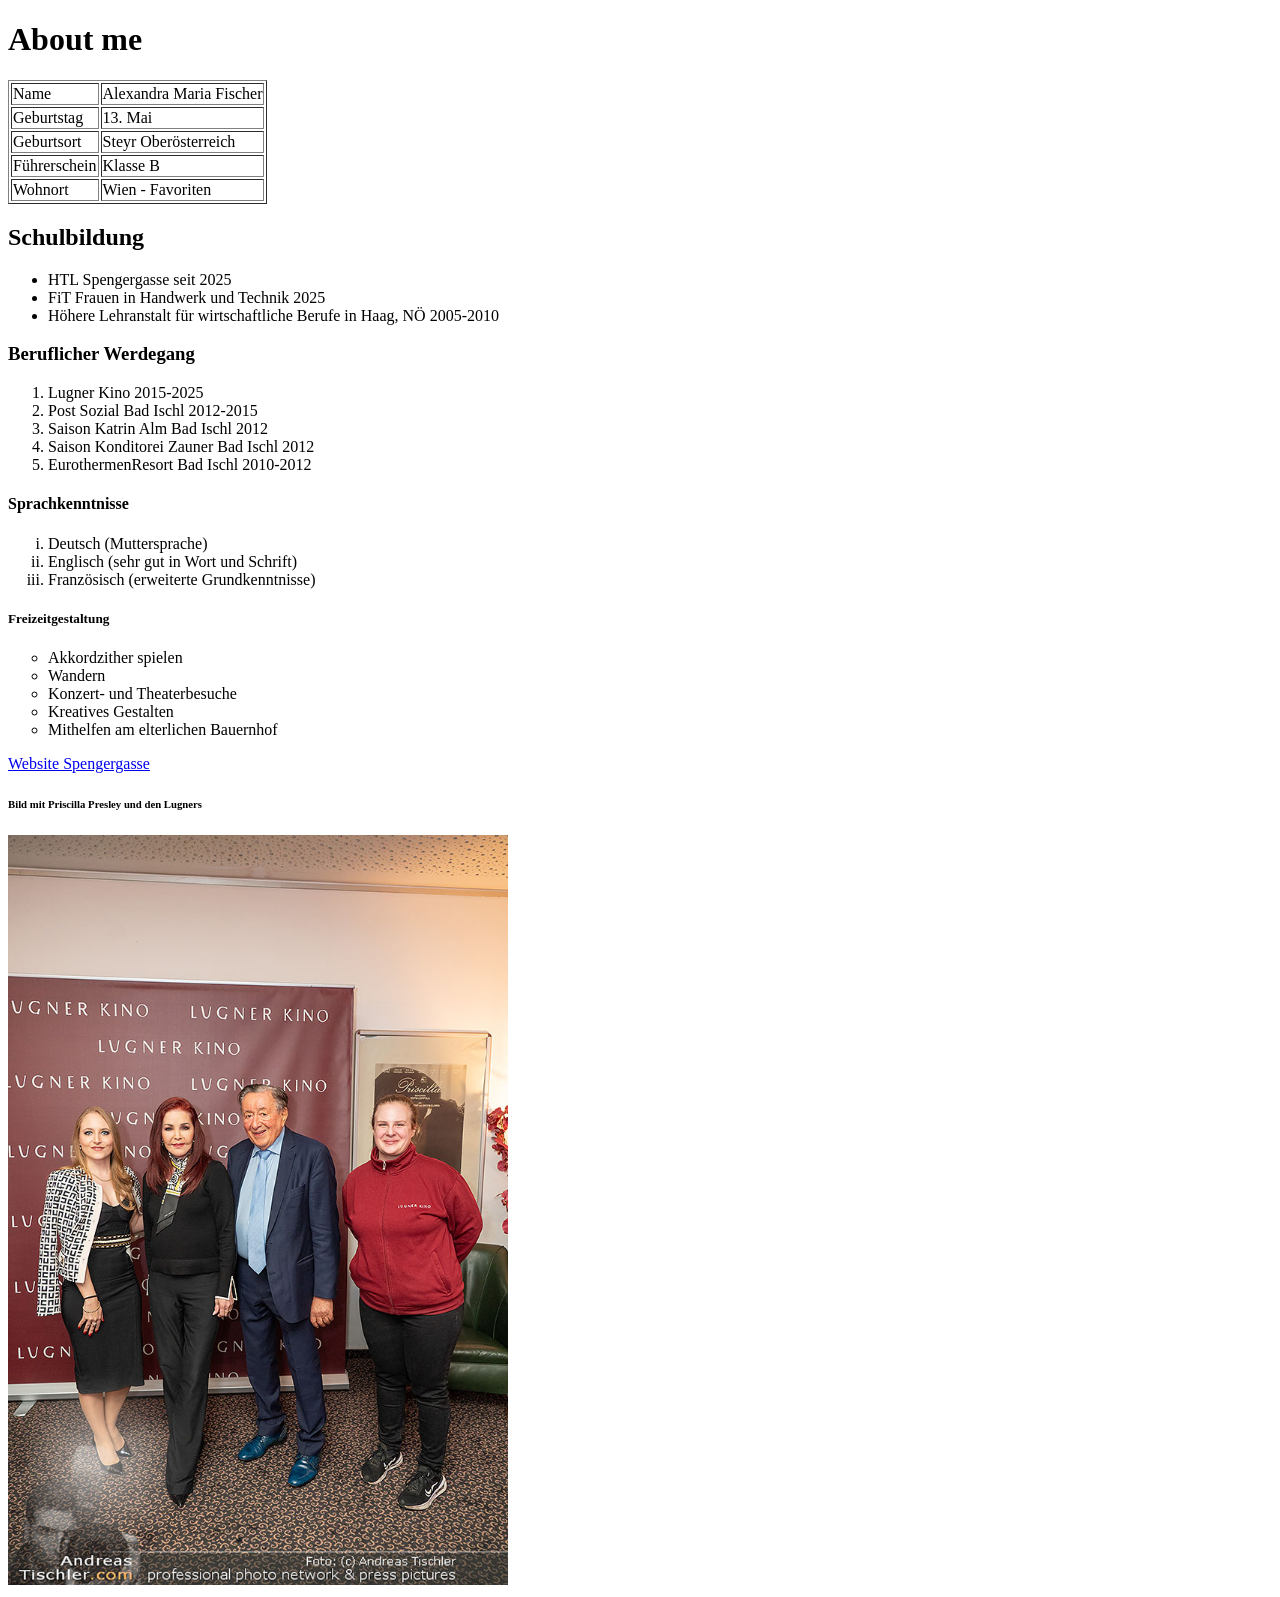
<file: 2026-09-18_html/index.html>
<!DOCTYPE html>
<html lang="de">
<head>
    <meta charset="UTF-8">
    <title>Fischer WMC Html Seite</title>
</head>

<body>
    <h1>About me</h1>
    
    <table border="1">
<tr><td>Name</td> <td> Alexandra Maria Fischer</td></tr>
<tr> <td>Geburtstag </td><td>13. Mai</td></tr>
<tr> <td>Geburtsort </td><td>Steyr Oberösterreich</td></tr>
<tr> <td>Führerschein </td> <td>Klasse B</td></tr>
<tr> <td>Wohnort</td><td>Wien - Favoriten</td></tr>
    </table>

<h2>Schulbildung</h2>

<ul>
    <li>HTL Spengergasse seit 2025</li>
<li>FiT Frauen in Handwerk und Technik 2025</li>
<li>Höhere Lehranstalt für wirtschaftliche Berufe in Haag, NÖ 2005-2010</li>
</ul>


<h3>Beruflicher Werdegang</h3>
<ol>
<li>Lugner Kino 2015-2025</li>
<li>Post Sozial Bad Ischl 2012-2015</li>
<li>Saison Katrin Alm Bad Ischl 2012</li>
<li>Saison Konditorei Zauner Bad Ischl 2012</li>
<li>EurothermenResort Bad Ischl 2010-2012</li>
</ol>

<h4>Sprachkenntnisse</h4>
<ol type="i">
<li>Deutsch (Muttersprache)</li>
<li>Englisch (sehr gut in Wort und Schrift)</li>
<li>Französisch (erweiterte Grundkenntnisse)</li>
</ol>



<h5>Freizeitgestaltung</h5>
<ul style="list-style-type: circle;;">
<li>Akkordzither spielen</li>
<li>Wandern</li>
<li>Konzert- und Theaterbesuche</li>
<li>Kreatives Gestalten</li>
<li>Mithelfen am elterlichen Bauernhof</li>
</ul>




<a href="https://www.spengergasse.at" target="_blank">Website Spengergasse</a>

<h6>Bild mit Priscilla Presley und den Lugners</h6>

<img src="lugnerpresley.jpg" alt="LugnerPresley" width="500">

</body>
</html>
</file>
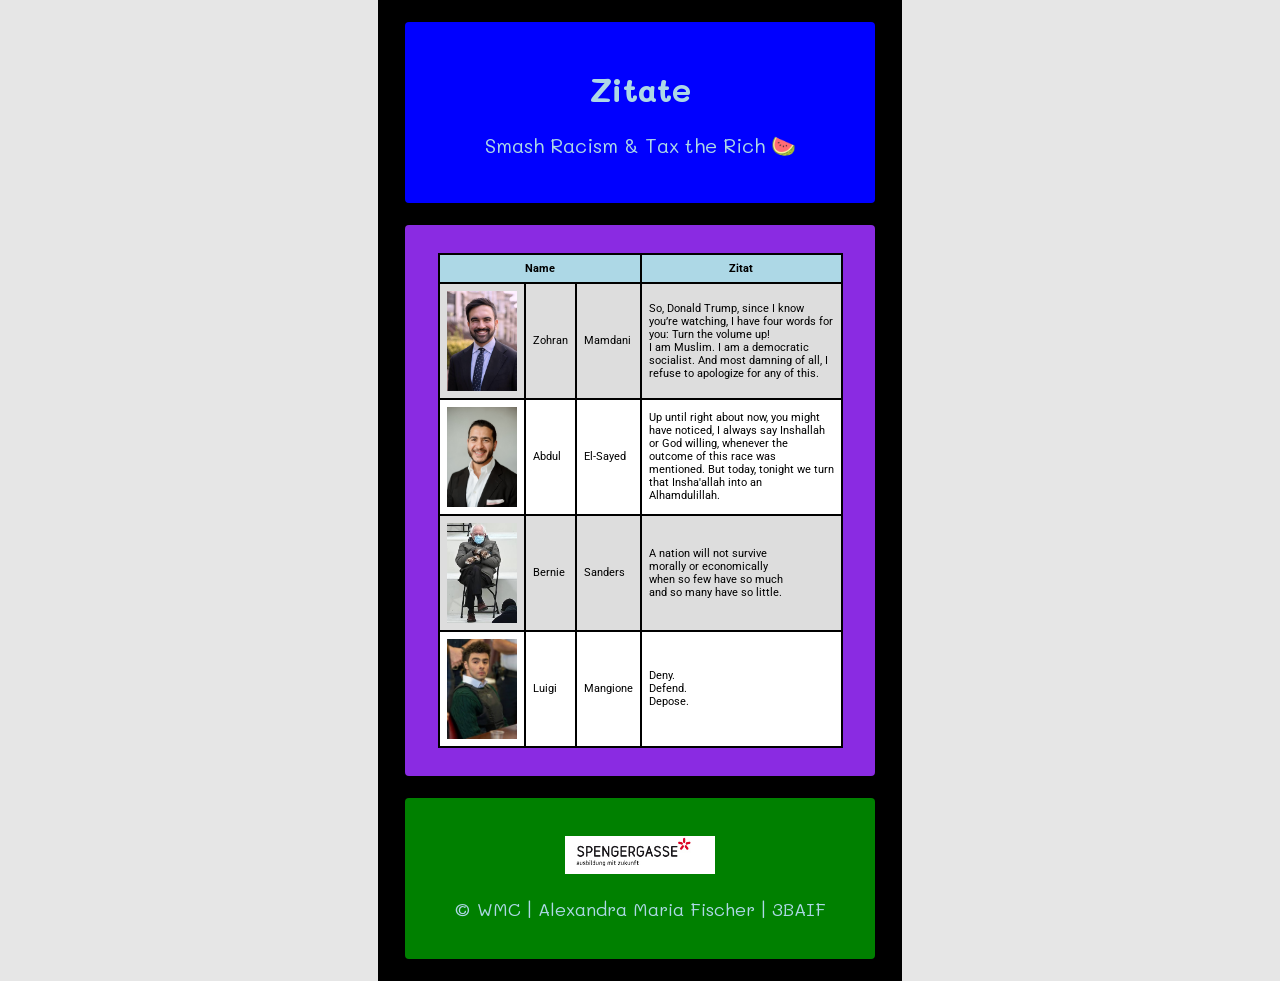
<file: 2026-11-06_zitate/index.html>
<!DOCTYPE html>
<html lang="de">
<head>
    <meta charset="UTF-8">
     <meta name="viewport" content="width=device-width, initial-scale=1.0">
    <title>Lab IT Zitate Fischer</title>
    <link rel="stylesheet" href="css/style.css">
    <link href="https://fonts.googleapis.com/css2?family=Mali&amp;family=Roboto&amp;display=swap" rel="stylesheet">
</head>
<body>
    
    <div class="container">

        <header>
            <h1>Zitate</h1>
            <p>Smash Racism & Tax the Rich 🍉</p>
        </header>

        <main>
            <table>
                <thead>
                    <tr>
                        <th colspan="3">Name</th>
                        <th>Zitat</th>
                    </tr>
                </thead>

                <tbody>
                 

                    <tr>
                        <td>
                            <img src="imgs/mamdani.jpg" alt="Zohran Mamdani">
                        </td>
                        <td>Zohran</td>
                        <td>Mamdani</td>
                        <td>
                           So, Donald Trump, since I know you’re watching, 
                           I have four words for you: Turn the volume up! <br>
                            I am Muslim. I am a democratic socialist. And most damning of all,
                           I refuse to apologize for any of this.
                        </td>
                    </tr>

                    <tr>
                        <td>
                            <img src="imgs/elsayed.jpg" alt="Abdul El-Sayed">
                        </td>
                        <td>Abdul</td>
                        <td>El-Sayed</td>
                        <td>
                         Up until right about now, you might have noticed, I always say Inshallah or God willing, 
                         whenever the outcome of this race was mentioned. 
                         But today, tonight we turn that Insha'allah into an Alhamdulillah.
                        </td>
                    </tr>

             <tr>
                        <td>
                            <img src="imgs/sanders.jpg" alt="Bernie Sanders">
                        </td>
                        <td>Bernie</td>
                        <td>Sanders</td>
                        <td>
                         A nation will not survive <br>morally or economically <br>when so few have 
                         so much <br>and so many have so little.
                        </td>
                    </tr>

                    <tr>
                        <td>
                            <img src="imgs/mangione.jpg" alt="Luigi Mangione">
                        </td>
                        <td>Luigi</td>
                        <td>Mangione</td>
                        <td>
                            Deny. <br> Defend.<br> Depose.<br>
                        </td>
                    </tr>
                </tbody>
            </table>
        </main>

        <footer>
            <p> <img src="imgs/spengergasse.jpg" alt="Spengergasse" class="logo"></p>
            <p>© WMC | Alexandra Maria Fischer | 3BAIF</p>
        </footer>

    </div>



    
</body>
</html>
</file>
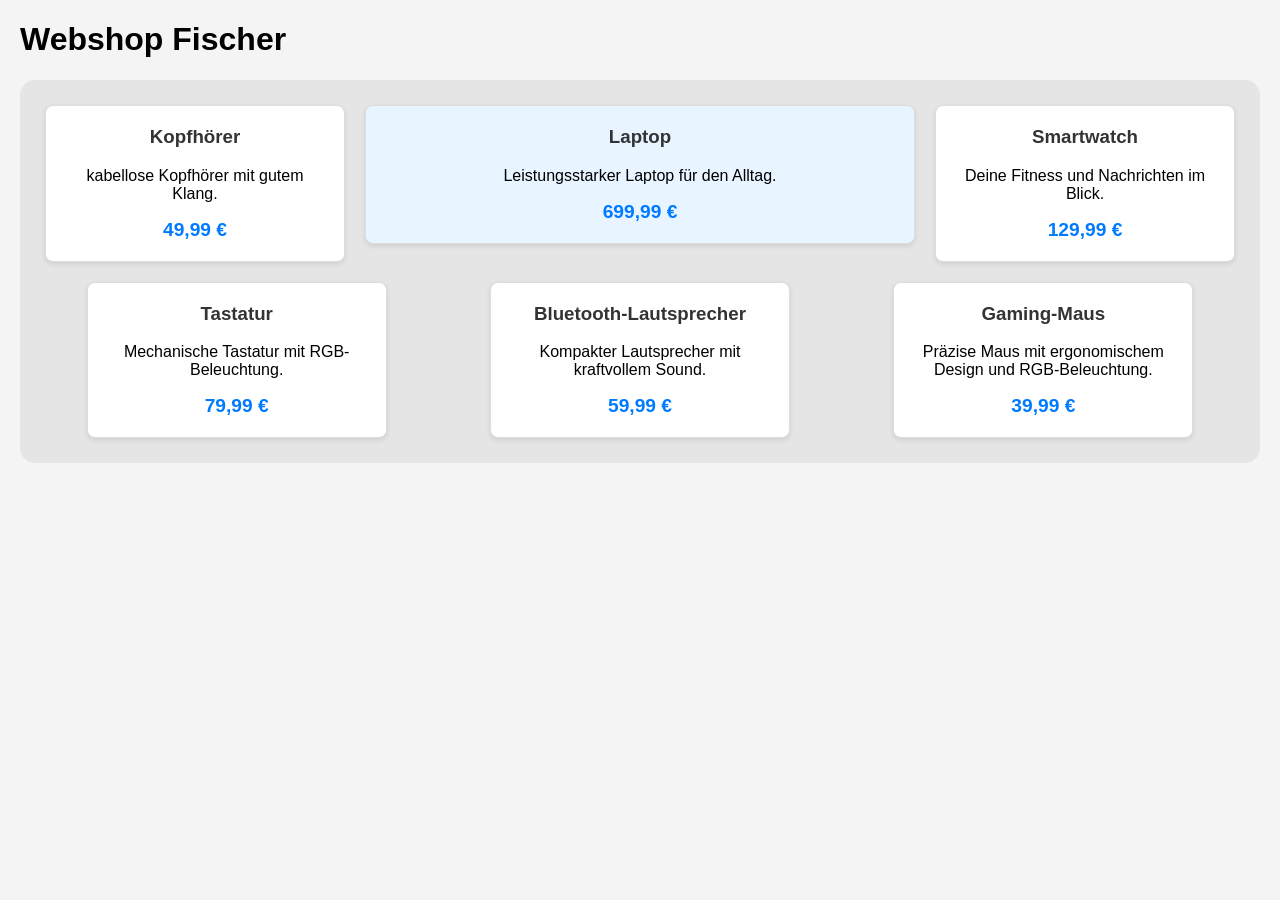
<file: 2026-11-13_css-flexbox/index.html>
<!DOCTYPE html>
<html lang="de">
<head>
    <meta charset="UTF-8">
    <title>Webshop Fischer</title>
    <link rel="stylesheet" href="style.css">
</head>

<body>
    

<h1>Webshop Fischer</h1>

<div class="product-container">

<div class="product-card">
    <h3>Kopfhörer</h3>
    <p>kabellose Kopfhörer mit gutem Klang.</p>
    <div class="price">49,99 €</div>
    </div>

<div class="product-card featured">
    <h3>Laptop</h3>
    <p>Leistungsstarker Laptop für den Alltag.</p>
    <div class="price">699,99 €</div>
    </div>

<div class="product-card">
    <h3>Smartwatch</h3>
    <p>Deine Fitness und Nachrichten im Blick.</p>
    <div class="price">129,99 €</div>
    </div>

<div class="product-card">
    <h3>Tastatur</h3>
    <p>Mechanische Tastatur mit RGB-Beleuchtung.</p>
    <div class="price">79,99 €</div>
    </div>

<div class="product-card">
    <h3>Bluetooth-Lautsprecher</h3>
    <p>Kompakter Lautsprecher mit kraftvollem Sound.</p>
    <div class="price">59,99 €</div>
    </div>

<div class="product-card">
    <h3>Gaming-Maus</h3>
    <p>Präzise Maus mit ergonomischem Design und RGB-Beleuchtung.</p>
    <div class="price">39,99 €</div>
    </div>


</div>

</body>
</html>
</file>
<file: 2026-11-06_zitate/css/style.css>
* {
    box-sizing: border-box;
}

body {
    background-color: #e6e6e6;
    font-family: "Roboto", sans-serif;
    margin: 0;
}

.container {
    width: 524px;
    max-width: 100%;
    margin: 0 auto;
    padding: 22px 27px;
    background-color: black;
}

header {
    background-color: blue;
    text-align: center;
    border-radius: 4px;
    padding: 25px;
    margin-bottom: 22px;
}

h1 {
    font-family: "Mali", cursive;
    font-size: 32px;
    color: lightblue;
}

header p {
    font-family: "Mali", cursive;
    font-size: 20px;
    color: lightblue;
}

main {
    background-color: blueviolet;
    border-radius: 4px;
    padding: 28px 10px;
}

table {
    width: 90%;
    margin-left: auto;
    margin-right: auto;
    border-collapse: collapse;
    font-size: 11px;
}

th, td {
    border: 2px solid black;
    padding: 7px;
}

th {
    background-color: lightblue;
    text-align: center;
}

td {
    background-color: #dddddd;
}

tbody tr:nth-child(even) td {
    background-color: white;
}

td img {
    width: 70px;
    height: 100px;
    object-fit: cover;
    display: block;
}

footer {
    background-color: green;
    border-radius: 4px;
    text-align: center;
    margin-top: 22px;
    padding: 20px;
}

footer p {
    font-family: "Mali", cursive;
    color: lightblue;
    font-size: 18px;
}

.logo {
    width: 150px;
    height: auto;
}
</file>
<file: 2026-11-13_css-flexbox/style.css>
body {
    font-family: sans-serif;
    margin: 20px;
    background-color: #f4f4f4;
}

.product-card{
    background-color: #fff;
    border: 1px solid #ddd;
    border-radius: 8px;
    padding: 20px;
    margin: 10px;
    box-shadow: 0 2px 5px rgba(0, 0, 0, 0.1);
    text-align: center;
    min-width: 250px;
    max-width: 300px;
    box-sizing: border-box;
}

.product-container {
    display: flex;
    flex-wrap: wrap;
    justify-content: space-around;
    align-items: flex-start;
    background-color: #e5e5e5;
    border-radius: 15px;
    padding: 15px;
}

.product-card.featured {
    background-color: #e8f4ff;
    flex-grow: 1;
    flex-shrink: 1;
    flex-basis: 250px;
    min-width: 180px;
    max-width: none;
}

.product-card h3 {
    color: #333;
    margin-top: 0;
}

.product-card .price {
    font-weight: bold;
    color: #007bff;
    font-size: 1.2em;
    margin-top: 15px;
}
</file>
